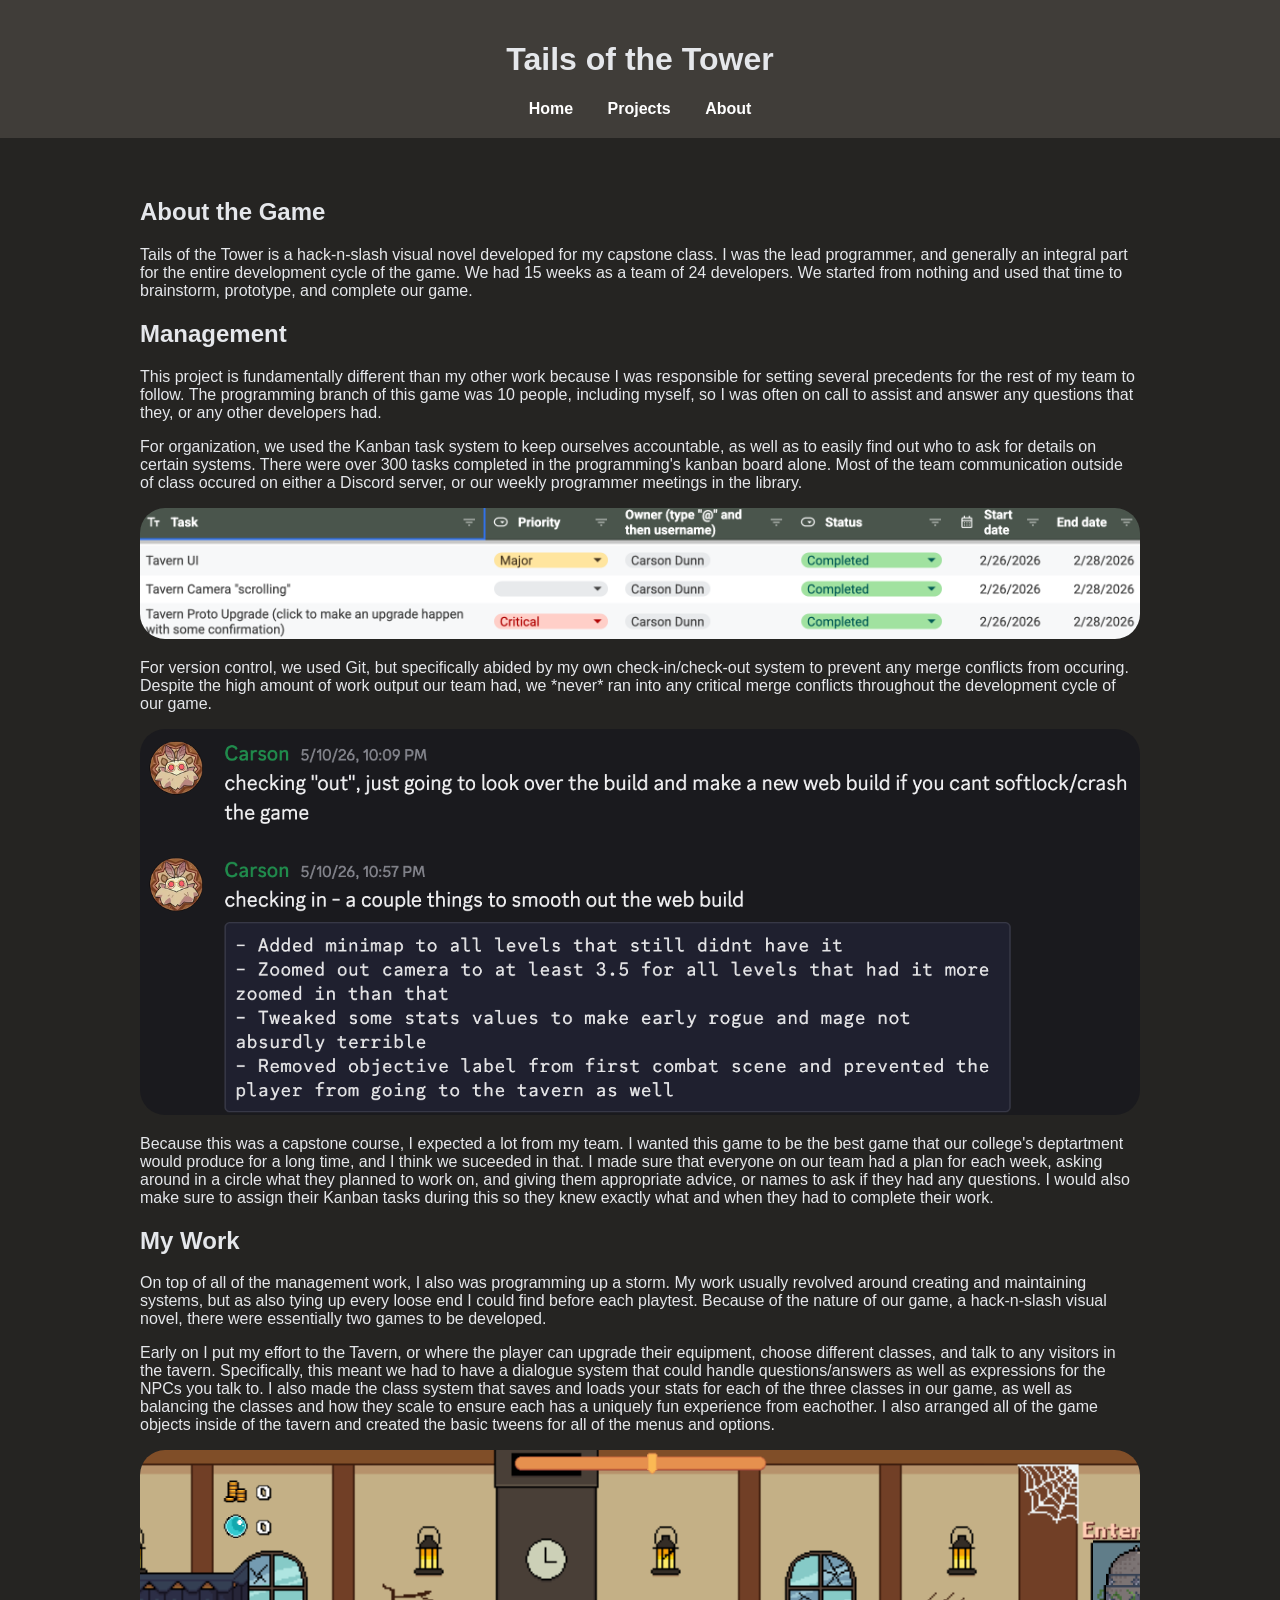
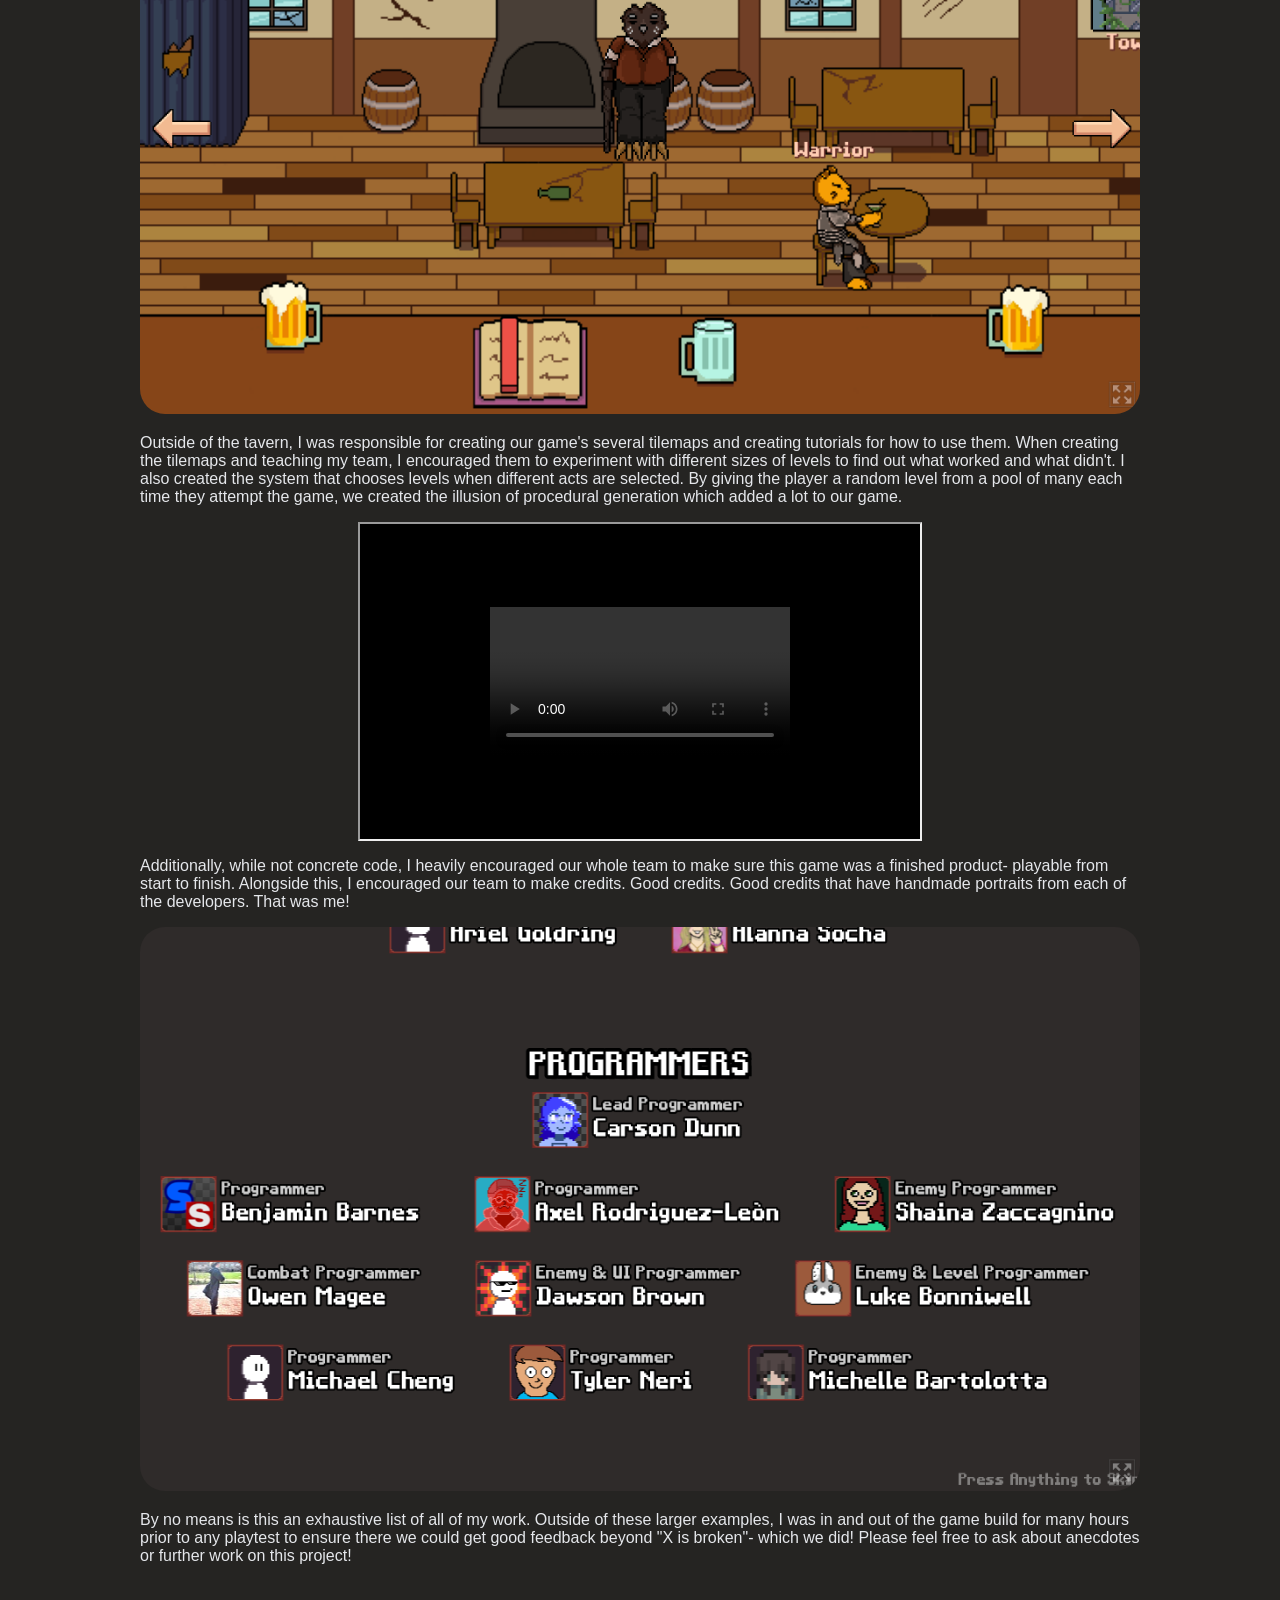
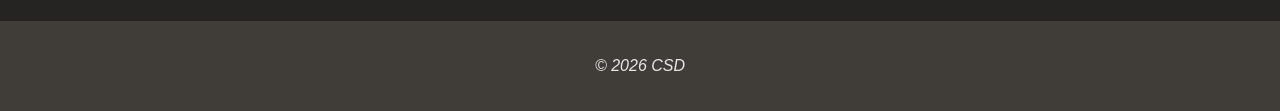
<file: games/tails-of-the-tower/index.html>
﻿<!DOCTYPE html>
<html lang="en">
<head>
    <meta charset="UTF-8">
    <title>Tails of the Tower</title>
    <link rel="stylesheet" href="../../style.css">
</head>
<body>

    <header>
        <h1>Tails of the Tower</h1>
        <nav>
            <a href="../../index.html">Home</a>
            <a href="../../projects.html">Projects</a>
            <a href="../../about.html">About</a>
        </nav>

    </header>

    <section class="content">
        <h2>About the Game</h2>
        <p>
            Tails of the Tower is a hack-n-slash visual novel developed for my capstone class. I was the lead programmer, and generally an integral part for the entire development cycle of the game. We had 15 weeks as a team of 24 developers. We started from nothing and used that time to brainstorm, prototype, and complete our game.
        </p>

        <h2>Management</h2>
        <p>
            This project is fundamentally different than my other work because I was responsible for setting several precedents for the rest of my team to follow. The programming branch of this game was 10 people, including myself, so I was often on call to assist and answer any questions that they, or any other developers had.
        </p>
        <p>
            For organization, we used the Kanban task system to keep ourselves accountable, as well as to easily find out who to ask for details on certain systems. There were over 300 tasks completed in the programming's kanban board alone. Most of the team communication outside of class occured on either a Discord server, or our weekly programmer meetings in the library.
        </p>
         <img src="kanban.png" class="blunder-image">
        <p>
            For version control, we used Git, but specifically abided by my own check-in/check-out system to prevent any merge conflicts from occuring. Despite the high amount of work output our team had, we *never* ran into any critical merge conflicts throughout the development cycle of our game.
        </p>
         <img src="gitexample.png" class="blunder-image">
        <p>
            Because this was a capstone course, I expected a lot from my team. I wanted this game to be the best game that our college's deptartment would produce for a long time, and I think we suceeded in that. I made sure that everyone on our team had a plan for each week, asking around in a circle what they planned to work on, and giving them appropriate advice, or names to ask if they had any questions. I would also make sure to assign their Kanban tasks during this so they knew exactly what and when they had to complete their work.
        </p>

        <h2>My Work</h2>
        <p>
            On top of all of the management work, I also was programming up a storm. My work usually revolved around creating and maintaining systems, but as also tying up every loose end I could find before each playtest. Because of the nature of our game, a hack-n-slash visual novel, there were essentially two games to be developed. 
        </p>
        <p>
            Early on I put my effort to the Tavern, or where the player can upgrade their equipment, choose different classes, and talk to any visitors in the tavern. Specifically, this meant we had to have a dialogue system that could handle questions/answers as well as expressions for the NPCs you talk to. I also made the class system that saves and loads your stats for each of the three classes in our game, as well as balancing the classes and how they scale to ensure each has a uniquely fun experience from eachother. I also arranged all of the game objects inside of the tavern and created the basic tweens for all of the menus and options. 
        </p>
         <img src="tavern.png" class="blunder-image">
        <p>
            Outside of the tavern, I was responsible for creating our game's several tilemaps and creating tutorials for how to use them. When creating the tilemaps and teaching my team, I encouraged them to experiment with different sizes of levels to find out what worked and what didn't. I also created the system that chooses levels when different acts are selected. By giving the player a random level from a pool of many each time they attempt the game, we created the illusion of procedural generation which added a lot to our game.
        </p>
        <div style="display: flex; justify-content: center;">
        <iframe width="560" height="315" src="tiledemo.mp4" type="video/mp4"></iframe>
        </div>
        <p>
            Additionally, while not concrete code, I heavily encouraged our whole team to make sure this game was a finished product- playable from start to finish. Alongside this, I encouraged our team to make credits. Good credits. Good credits that have handmade portraits from each of the developers. That was me!
        </p>
         <img src="credits.png" class="blunder-image">
        <p>
            By no means is this an exhaustive list of all of my work. Outside of these larger examples, I was in and out of the game build for many hours prior to any playtest to ensure there we could get good feedback beyond "X is broken"- which we did! Please feel free to ask about anecdotes or further work on this project!
        </p>

        
    </section>

    <footer>
        <p>© 2026 CSD</p>
    </footer>

</body>
</html>
</file>
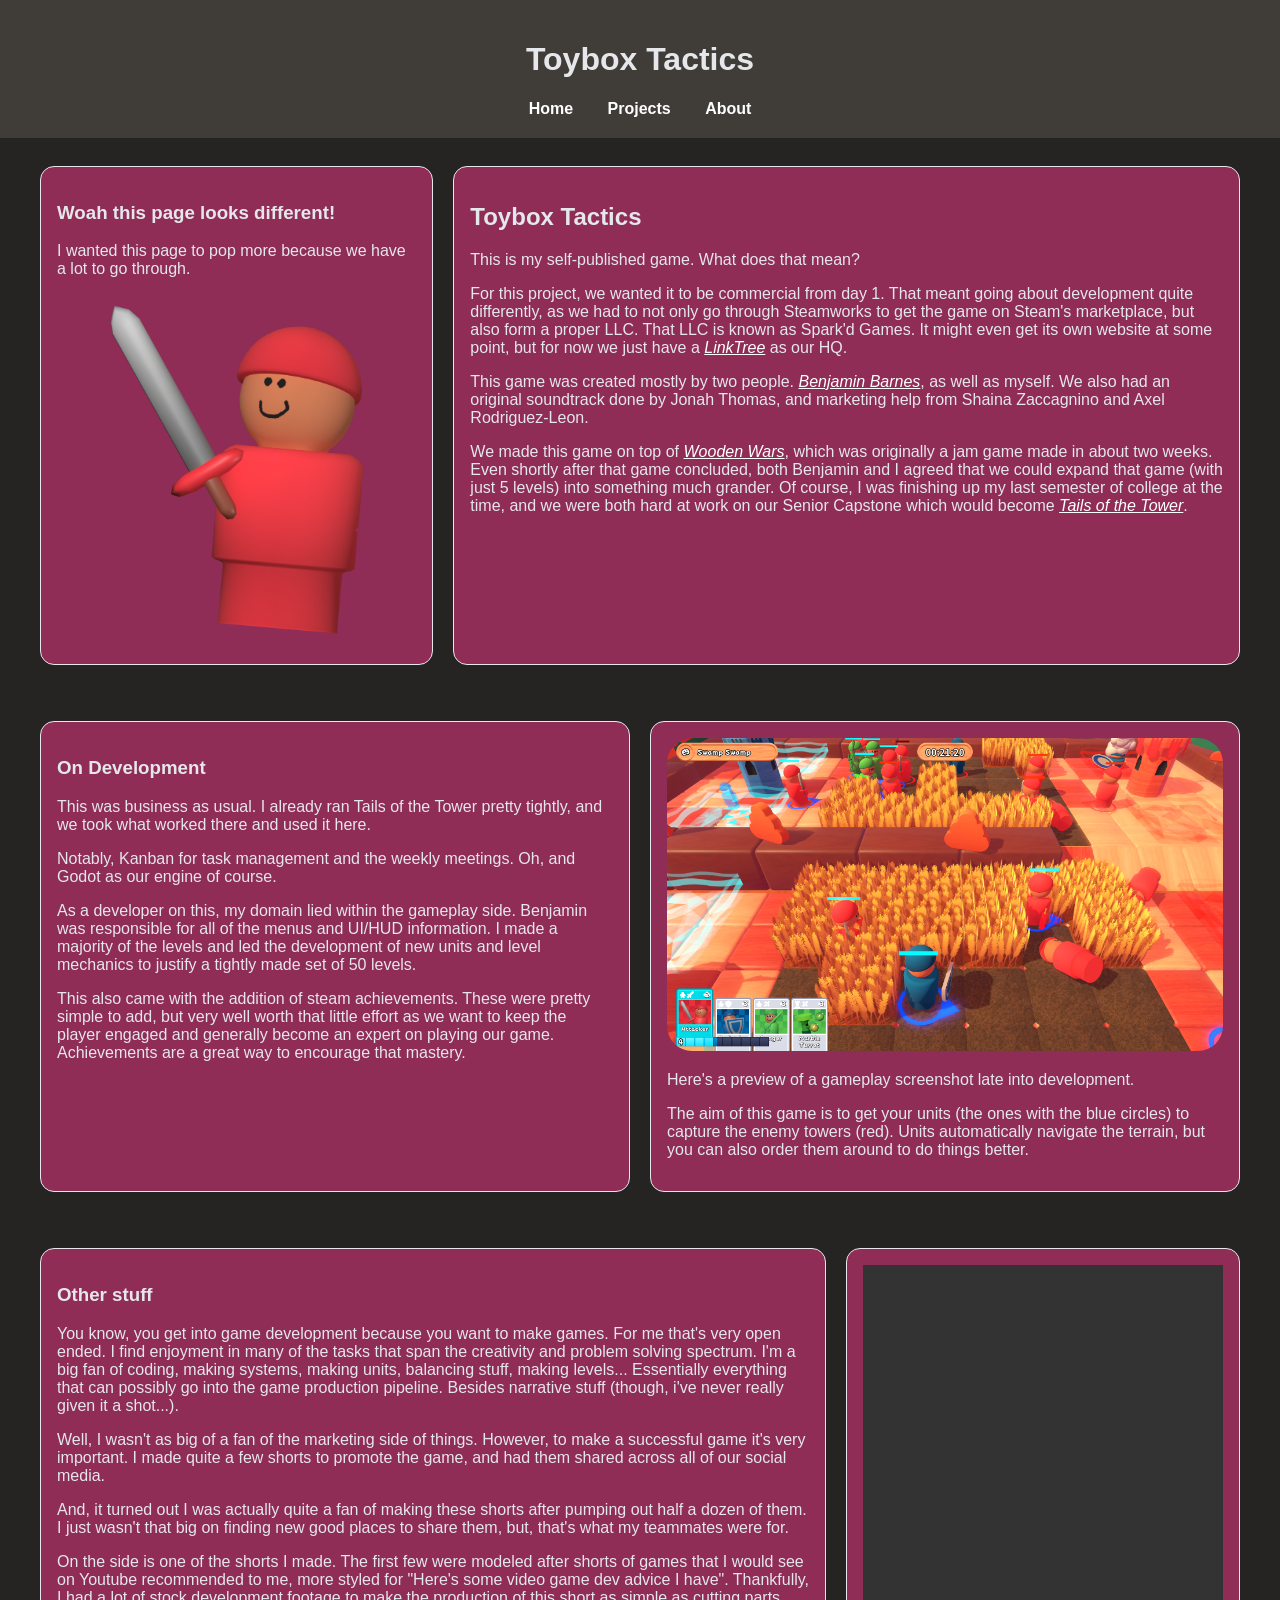
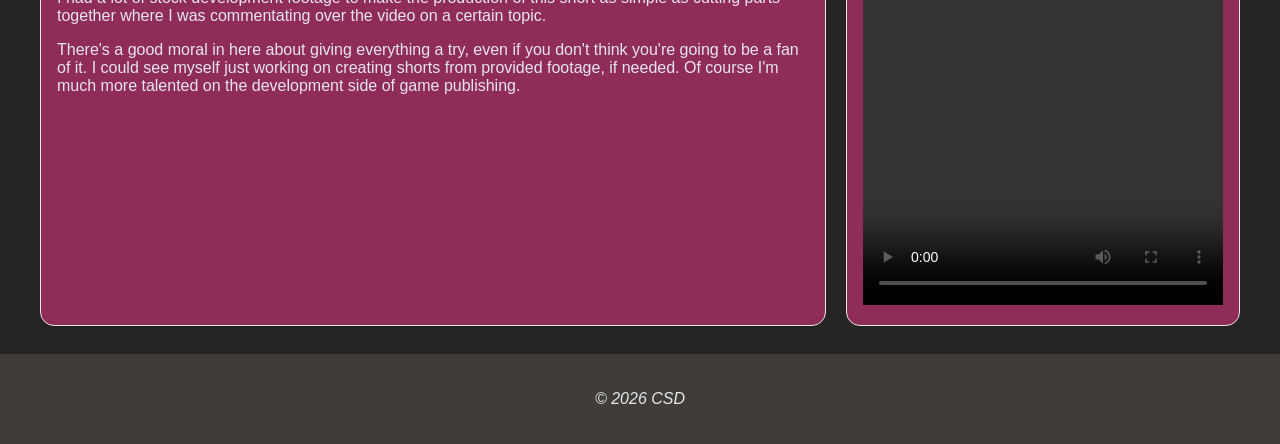
<file: games/toybox-tactics/index.html>
﻿<!DOCTYPE html>
<html lang="en">
<head>
    <meta charset="UTF-8">
    <title>Wooden Wars</title>
    <link rel="stylesheet" href="../../style.css">
</head>
<body>

    <header>
        <h1>Toybox Tactics</h1>
        <nav>
            <a href="../../index.html">Home</a>
            <a href="../../projects.html">Projects</a>
            <a href="../../about.html">About</a>
        </nav>

    </header>
    <section class="hero-row-reverse">
       <aside class="bio card">
            <h1 class="hero-title">Woah this page looks different!</h1>
            <p>I wanted this page to pop more because we have a lot to go through.</a></p>
            <a><img class="rounded-image" src="images/Attacker1.png"></a>
        </aside>
        <div class="hero card">
            <h1 class="hero-title">Toybox Tactics</h1>
            <p class="muted">This is my self-published game. What does that mean?</p>
            <p>
                For this project, we wanted it to be commercial from day 1. That meant going about development quite differently, as we had to not only go through Steamworks to get the game on Steam's marketplace, but also form a proper LLC.
                That LLC is known as Spark'd Games. It might even get its own website at some point, but for now we just have a <a href="https://linktr.ee/sparkdgames" class="link"><em>LinkTree</em></a> as our HQ.
            </p>
            <p>
                This game was created mostly by two people. <a href="https://sites.google.com/view/bxbportfolio/home" class="link"><em>Benjamin Barnes</em></a>, as well as myself. We also had an original soundtrack done by Jonah Thomas, and marketing help from Shaina Zaccagnino and Axel Rodriguez-Leon.
            </p>
            <p>
                We made this game on top of <a href="../wooden-wars/index.html" class="link"><em>Wooden Wars</em></a>, which was originally a jam game made in about two weeks.
                Even shortly after that game concluded, both Benjamin and I agreed that we could expand that game (with just 5 levels) into something much grander. 
                Of course, I was finishing up my last semester of college at the time, and we were both hard at work on our Senior Capstone which would become <a href="../tails-of-the-tower/index.html" class="link"><em>Tails of the Tower</em></a>.
            </p>

    </section>

    <section class="hero-row-even" >
        <aside class="hero card">
            <h1 class="hero-title">On Development</h1>
            <p>This was business as usual. I already ran Tails of the Tower pretty tightly, and we took what worked there and used it here.</p>
            <p>Notably, Kanban for task management and the weekly meetings. Oh, and Godot as our engine of course.</p>
            <p>As a developer on this, my domain lied within the gameplay side. Benjamin was responsible for all of the menus and UI/HUD information. I made a majority of the levels and led the development of new units and level mechanics to justify a tightly made set of 50 levels.</p>
            <p>This also came with the addition of steam achievements. These were pretty simple to add, but very well worth that little effort as we want to keep the player engaged and generally become an expert on playing our game. Achievements are a great way to encourage that mastery.</p>
        </aside>
        
        </div>
         <div class="bio card">
            <a><img class="rounded-image" src="images/gameplay1.png"></a>
            <p>Here's a preview of a gameplay screenshot late into development.</p>
            <p>The aim of this game is to get your units (the ones with the blue circles) to capture the enemy towers (red). Units automatically navigate the terrain, but you can also order them around to do things better.</p>
        </div>
    </section>
    <section class="hero-row">
        <aside class="hero card">
            <h1 class="hero-title">Other stuff</h1>
            <p>You know, you get into game development because you want to make games. For me that's very open ended. I find enjoyment in many of the tasks that span the creativity and problem solving spectrum. I'm a big fan of coding, making systems, making units, balancing stuff, making levels... Essentially everything that can possibly go into the game production pipeline. Besides narrative stuff (though, i've never really given it a shot...).</p>
            <p>Well, I wasn't as big of a fan of the marketing side of things. However, to make a successful game it's very important. I made quite a few shorts to promote the game, and had them shared across all of our social media.</p>
            <p>And, it turned out I was actually quite a fan of making these shorts after pumping out half a dozen of them. I just wasn't that big on finding new good places to share them, but, that's what my teammates were for.</p>
            <p>On the side is one of the shorts I made. The first few were modeled after shorts of games that I would see on Youtube recommended to me, more styled for "Here's some video game dev advice I have". Thankfully, I had a lot of stock development footage to make the production of this short as simple as cutting parts together where I was commentating over the video on a certain topic.</p>
            <p>There's a good moral in here about giving everything a try, even if you don't think you're going to be a fan of it. I could see myself just working on creating shorts from provided footage, if needed. Of course I'm much more talented on the development side of game publishing.</p>
        </aside>
        
        </div>
         <div class="bio card">
            <a><video src="images/shortexample.mov" width="360" height="640" controls></video></a>
        </div>
    </section>

    <footer>
        <p>© 2026 CSD</p>
    </footer>

</body>
</html>
</file>
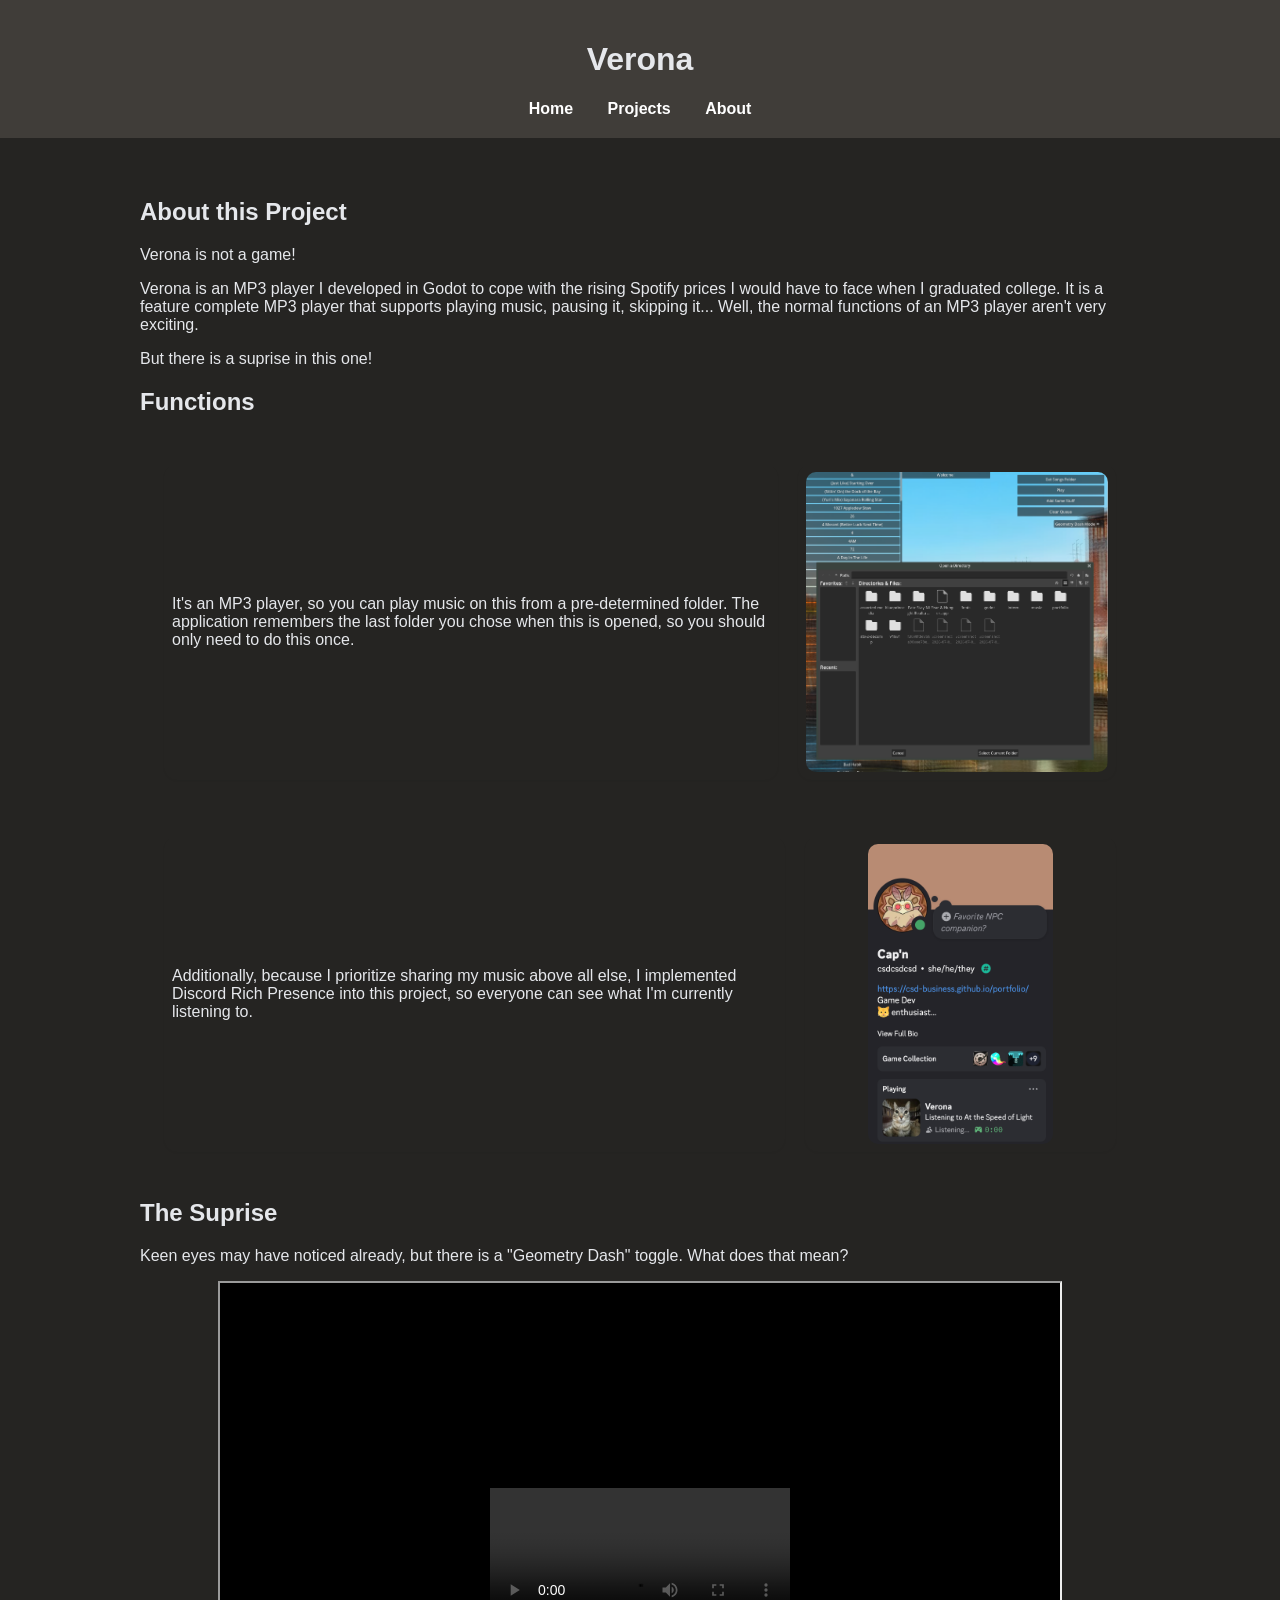
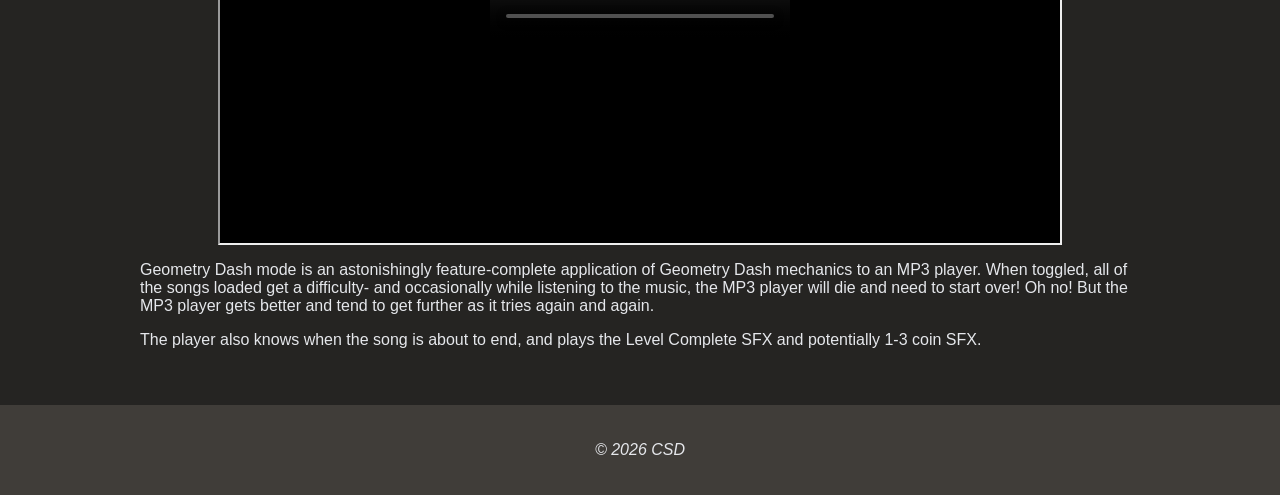
<file: games/verona/index.html>
﻿<!DOCTYPE html>
<html lang="en">
<head>
    <meta charset="UTF-8">
    <title>Verona</title>
    <link rel="stylesheet" href="../../style.css">
</head>
<body>

    <header>
        <h1>Verona</h1>
        <nav>
            <a href="../../index.html">Home</a>
            <a href="../../projects.html">Projects</a>
            <a href="../../about.html">About</a>
        </nav>

    </header>

    <section class="content">
        <h2>About this Project</h2>
        <p>
            Verona is not a game!
        </p>
        <p>
            Verona is an MP3 player I developed in Godot to cope with the rising Spotify prices I would have to face when I graduated college. It is a feature complete MP3 player that supports playing music, pausing it, skipping it... Well, the normal functions of an MP3 player aren't very exciting. 
        </p>
        <p>
            But there is a suprise in this one!
        </p>
        <h2>Functions</h2>
 <section class="hero-row">
        <aside class="info-card">
            <p>
                It's an MP3 player, so you can play music on this from a pre-determined folder. The application remembers the last folder you chose when this is opened, so you should only need to do this once.
            </p>
            
        </aside>
       <aside class="info-card">
            <img src="choose-file.png" class="small-thumbnail">
            
       </aside>
</section>
<section class="hero-row">
        <aside class="info-card">
             <p>
                Additionally, because I prioritize sharing my music above all else, I implemented Discord Rich Presence into this project, so everyone can see what I'm currently listening to.
            </p>
        </aside>
       <aside class="info-card">
            <img src="rich-presence.png" class="small-thumbnail">
       </aside>
</section>
        <p>
       
        <h2>The Suprise</h2>
        <p>
            Keen eyes may have noticed already, but there is a "Geometry Dash" toggle. What does that mean?
        </p>
         <div style="display: flex; justify-content: center;">
        <iframe width="840" height="560" src="gd-demo.mp4"></iframe>
        </div>
        <p>
            Geometry Dash mode is an astonishingly feature-complete application of Geometry Dash mechanics to an MP3 player. When toggled, all of the songs loaded get a difficulty- and occasionally while listening to the music, the MP3 player will die and need to start over! Oh no! But the MP3 player gets better and tend to get further as it tries again and again. 
        </p>
        <p>
            The player also knows when the song is about to end, and plays the Level Complete SFX and potentially 1-3 coin SFX.
        </p>
 
        
    </section>

    <footer>
        <p>© 2026 CSD</p>
    </footer>

</body>
</html>
</file>
<file: style.css>
﻿body {
    margin: 0;
    font-family: Arial, sans-serif;
    background: #252422;
    color: #e5e7eb;
}

header {
    background: #403D39;
    padding: 20px;
    text-align: center;
    font-style: bold;
}

nav a {
    color: #38bdf8;
    margin: 0 15px;
    text-decoration: none;
    font-weight: bold;
}

.projects {
    display: grid;
    grid-template-columns: repeat(auto-fit, minmax(280px, 1fr));
    gap: 30px;
    padding: 40px;
}

.project-card {
    background: #8F2D56;
    padding: 8px;
    border-radius: 12px;
    border: 1px solid;
    overflow: hidden;
    text-decoration: none;
    color: white;
    transition: transform 0.2s;
}

    .project-card:hover {
        transform: scale(1.05);
    }

    .project-card img {
        width: 100%;
        display: block;
        border-radius: 8px;
    }

    .project-card h3 {
        margin: 15px;
        font-style: bold;
    }

    .project-card p {
        margin: 0 15px 15px;
        color: #94a3b8;
        font-style: italic;
    }
    

.game-frame {
    width: 100%;
    height: 600px;
    border: none;
    border-radius: 12px;
    background: black;
}

.content {
    max-width: 1000px;
    margin: auto;
    padding: 40px;
}

.play-button {
    display: inline-block;
    margin-top: 15px;
    padding: 10px 20px;
    background: #38bdf8;
    color: #020617;
    border-radius: 8px;
    text-decoration: none;
    font-weight: bold;
}

footer {
    text-align: center;
    padding: 20px;
    background: #403D39;
    font-style: italic;
}

a:link {
    color: white; /* Unvisited link color */
}

a:visited {
    color: lightblue; /* Visited link color */
}

a:hover {
    color: yellow; /* Mouse over link color */
}

a:active {
    color: yellow; /* Selected link color */
}

.hero-row {
    max-width: 1200px;
    margin: 0 auto;
    padding: 28px 24px;
    padding-top: 28px;
    display: grid;
    gap: 20px;
    grid-template-columns: 2fr 1fr;
    align-items: stretch;
    grid-template-areas:
        "hero bio";
}
.hero-row-reverse {
    max-width: 1200px;
    margin: 0 auto;
    padding: 28px 24px;
    padding-top: 28px;
    display: grid;
    gap: 20px;
    grid-template-columns: 1fr 2fr;
    grid-template-areas:
        "hero bio";
}
.hero-row-even {
    max-width: 1200px;
    margin: 0 auto;
    padding: 28px 24px;
    padding-top: 28px;
    display: grid;
    gap: 20px;
    grid-template-columns: 1fr 1fr;
    grid-template-areas:
        "hero bio";
}

.hero.card {
    padding: 16px;
    border: 1px solid;
    border-radius: 14px;
    background: #8F2D56;
    box-shadow: 0 1px 2px rgba(0,0,0,.04);
}
.hero.card-two {
    padding: 16px;
    border: 1px solid;
    border-radius: 14px;
    background: #8F2D56;
    box-shadow: 0 1px 2px rgba(0,0,0,.04);
}

.hero-links {
    display: flex;
    gap: 12px;
    flex-wrap: wrap;
    margin-top: 10px;
    align-items: end;
}

.bio.card {
    padding: 16px;
    border: 1px solid;
    border-radius: 14px;
    background: #8F2D56;
}

.info-card {
    padding: 8px;
    border-radius: 14px;
    box-shadow: 0 1px 2px rgba(0,0,0,.04);
    display: flex;
    flex-direction: column;
    justify-content: center;
    justify-content: center;
}
.rounded-image {
    margin: auto;
    width: 100%;
    max-height: 350px;
    border-radius: 25px; /* Adjust the pixel value for more or less rounding */
    object-fit: cover;
}
.blunder-image {
    margin: auto;
    width: 100%;
    border-radius: 25px; /* Adjust the pixel value for more or less rounding */
    object-fit: cover;
}

.small-thumbnail {
  margin: auto;
  max-height: 300px;
  border-radius: 10px;
  height: auto;
  object-fit: cover;
}
</file>
